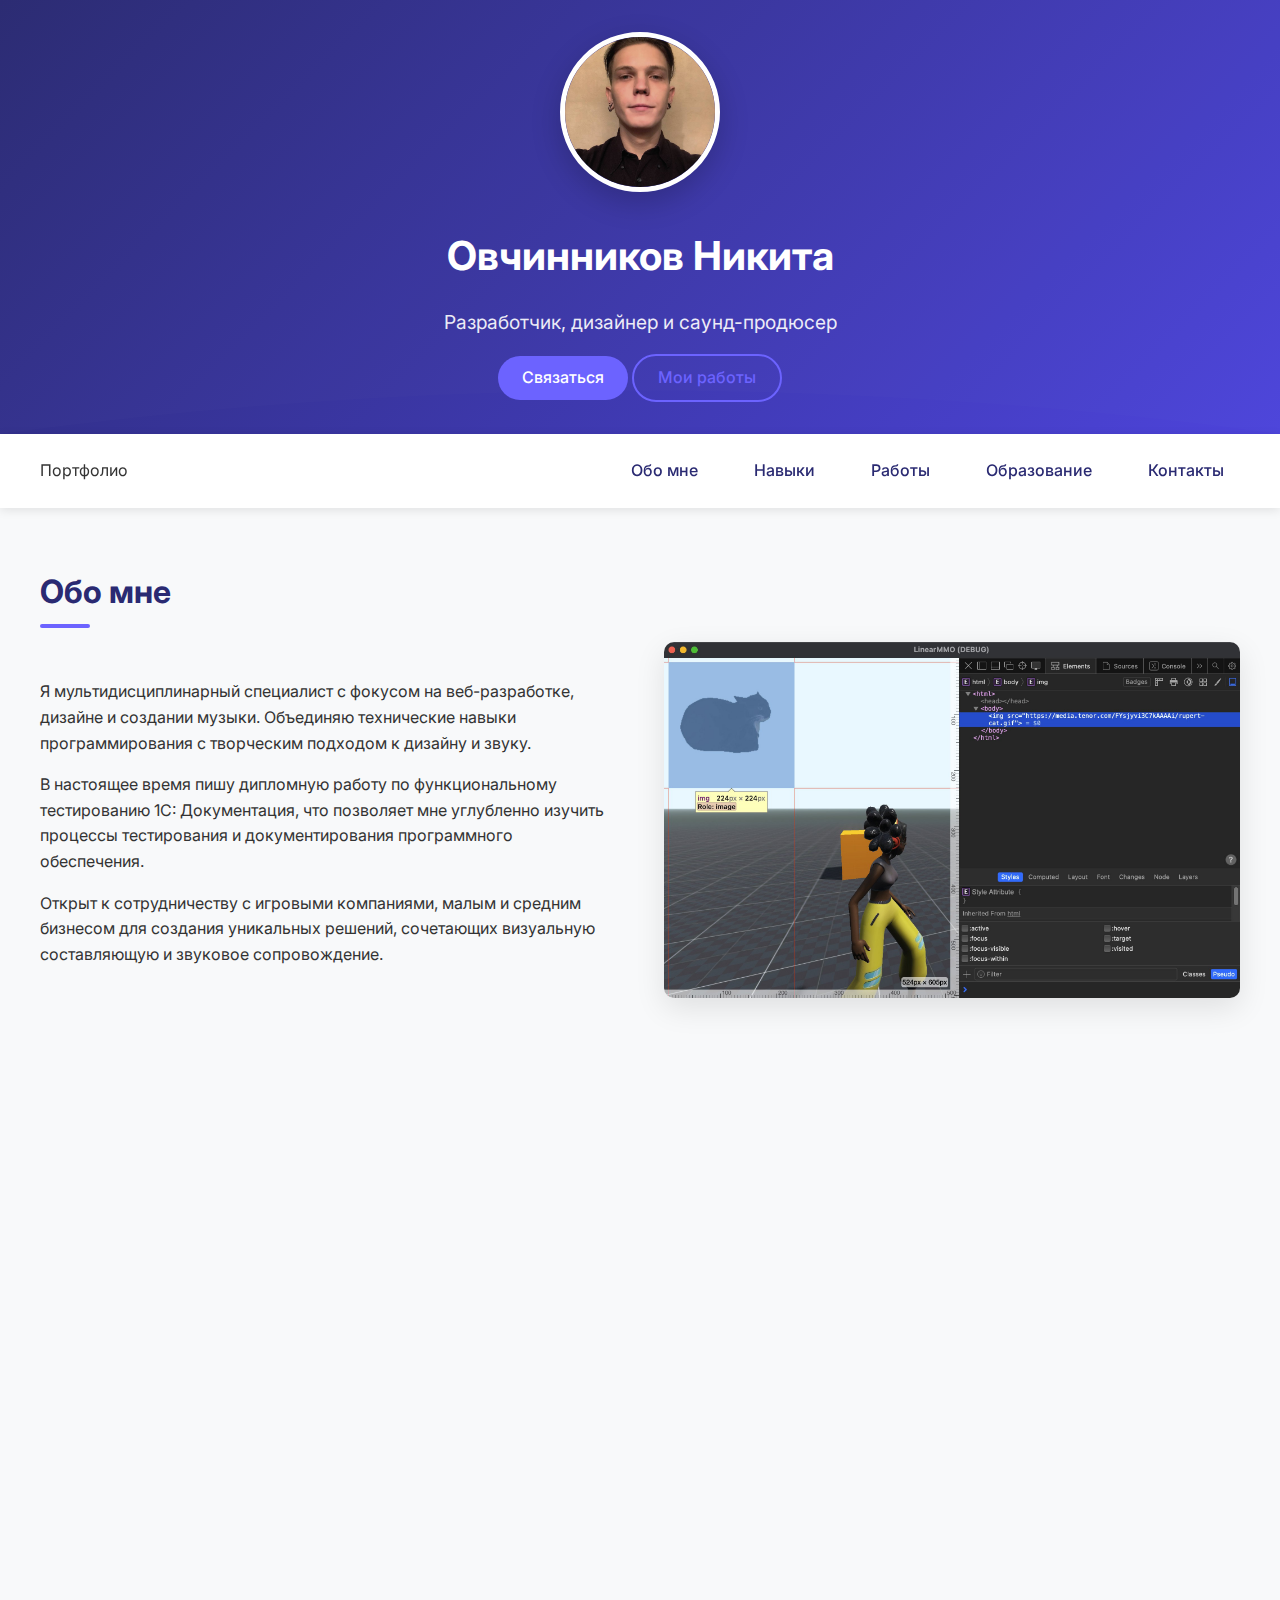
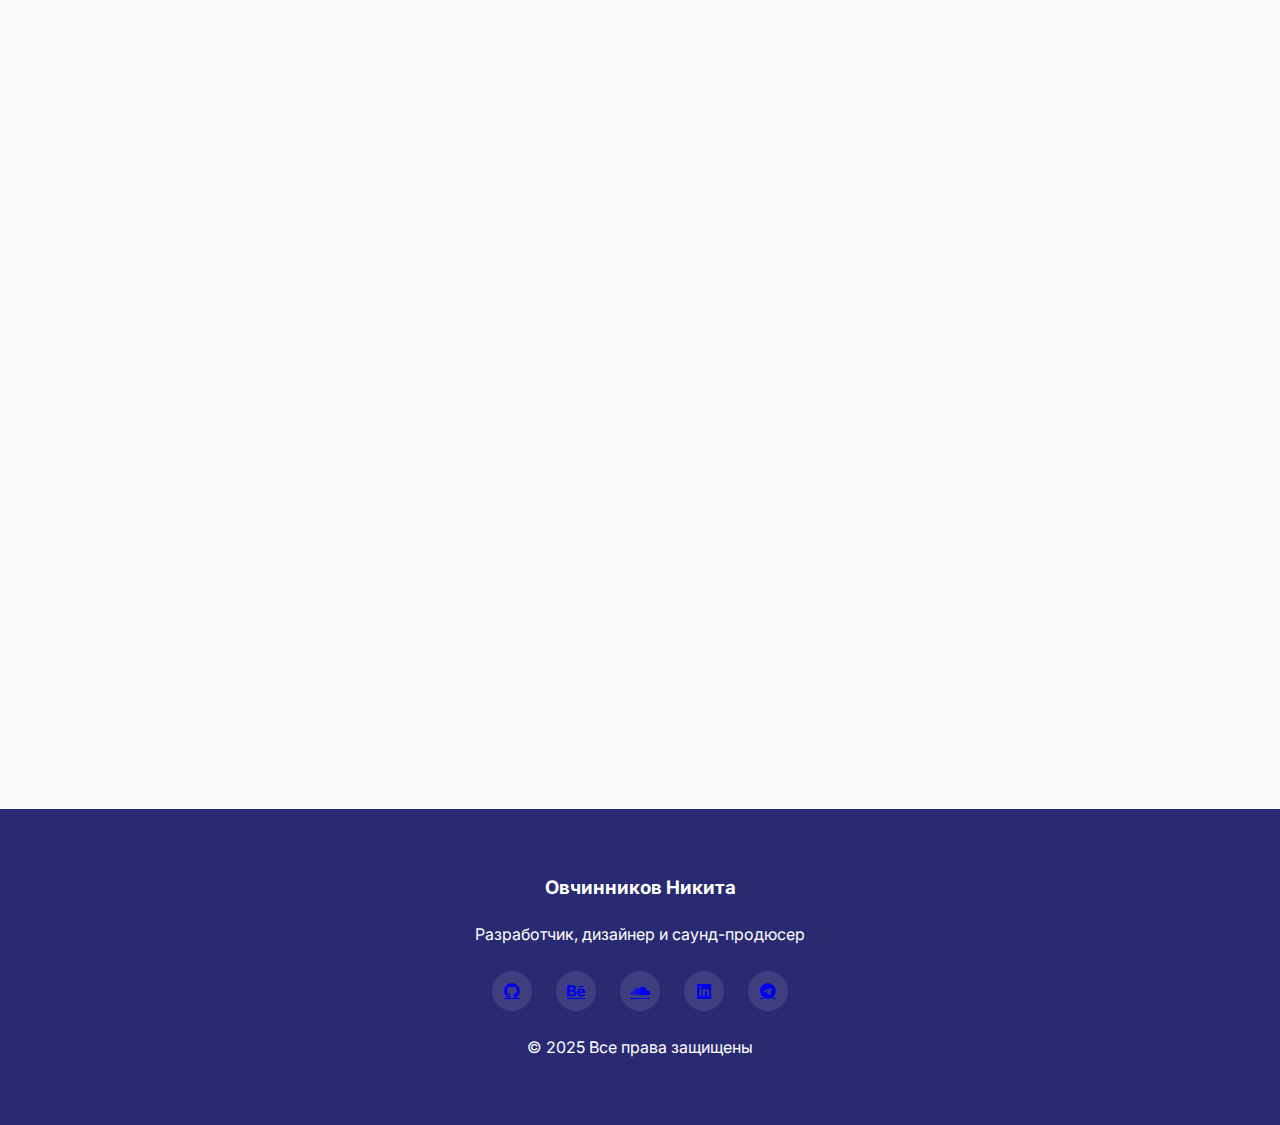
<file: index.html>
<!DOCTYPE html>
<html lang="ru">
<head>
    <meta charset="UTF-8">
    <meta name="viewport" content="width=device-width, initial-scale=1.0">
    <title>Портфолио | Разработчик и мультидисциплинарный специалист</title>
    <style>
        /* Основные стили */
        :root {
            --primary: #6C63FF;
            --secondary: #4D44DB;
            --dark: #2A2A72;
            --light: #F8F9FA;
            --accent: #FF6584;
        }
        
        body {
            font-family: 'Inter', sans-serif;
            line-height: 1.6;
            margin: 0;
            padding: 0;
            background-color: var(--light);
            color: #333;
            perspective: 1000px;
        }
        
        /* Шапка */
        header {
            background: linear-gradient(135deg, var(--dark) 0%, var(--secondary) 100%);
            color: white;
            padding: 2rem 0;
            text-align: center;
            position: relative;
            overflow: hidden;
        }
        
        .header-content {
            position: relative;
            z-index: 2;
        }
        
        .header-bg {
            position: absolute;
            top: 0;
            left: 0;
            width: 100%;
            height: 100%;
            background: url('data:image/svg+xml;utf8,<svg xmlns="http://www.w3.org/2000/svg" viewBox="0 0 100 100" preserveAspectRatio="none"><path d="M0,0 L100,0 L100,100 Q50,80 0,100 Z" fill="rgba(255,255,255,0.1)"/></svg>') bottom center no-repeat;
            background-size: cover;
            opacity: 0.1;
        }
        
        .avatar {
            width: 150px;
            height: 150px;
            border-radius: 50%;
            border: 5px solid white;
            object-fit: cover;
            margin-bottom: 1rem;
            box-shadow: 0 10px 30px rgba(0, 0, 0, 0.2);
            transition: all 0.5s ease;
        }
        
        .avatar:hover {
            transform: rotateY(20deg) scale(1.05);
            box-shadow: 0 15px 40px rgba(0, 0, 0, 0.3);
        }
        
        h1 {
            margin: 0.5rem 0;
            font-size: 2.5rem;
            font-weight: 700;
        }
        
        .tagline {
            font-size: 1.2rem;
            opacity: 0.9;
            margin-bottom: 1rem;
        }
        
        /* Навигация */
        nav {
            background: white;
            box-shadow: 0 2px 10px rgba(0, 0, 0, 0.1);
            position: sticky;
            top: 0;
            z-index: 100;
        }
        
        .nav-container {
            display: flex;
            justify-content: space-between;
            align-items: center;
            padding: 1rem 2rem;
            max-width: 1200px;
            margin: 0 auto;
        }
        
        .nav-links {
            display: flex;
            gap: 1.5rem;
        }
        
        .nav-links a {
            color: var(--dark);
            text-decoration: none;
            font-weight: 500;
            padding: 0.5rem 1rem;
            border-radius: 50px;
            transition: all 0.3s ease;
            position: relative;
        }
        
        .nav-links a:hover {
            color: var(--primary);
        }
        
        .nav-links a::after {
            content: '';
            position: absolute;
            bottom: 0;
            left: 50%;
            width: 0;
            height: 2px;
            background: var(--primary);
            transition: all 0.3s ease;
            transform: translateX(-50%);
        }
        
        .nav-links a:hover::after {
            width: 70%;
        }
        
        /* Основной контент */
        .container {
            max-width: 1200px;
            margin: 2rem auto;
            padding: 0 2rem;
        }
        
        section {
            margin-bottom: 4rem;
            opacity: 0;
            transform: translateY(30px);
            transition: all 0.6s ease;
        }
        
        section.visible {
            opacity: 1;
            transform: translateY(0);
        }
        
        h2 {
            color: var(--dark);
            font-size: 2rem;
            margin-bottom: 1.5rem;
            position: relative;
            display: inline-block;
        }
        
        h2::after {
            content: '';
            position: absolute;
            bottom: -10px;
            left: 0;
            width: 50px;
            height: 4px;
            background: var(--primary);
            border-radius: 2px;
        }
        
        /* Карточки */
        .card-grid {
            display: grid;
            grid-template-columns: repeat(auto-fill, minmax(300px, 1fr));
            gap: 2rem;
            margin-top: 2rem;
        }
        
        .card {
            background: white;
            border-radius: 15px;
            overflow: hidden;
            box-shadow: 0 5px 15px rgba(0, 0, 0, 0.1);
            transition: all 0.5s cubic-bezier(0.25, 0.8, 0.25, 1);
            transform-style: preserve-3d;
            position: relative;
        }
        
        .card:hover {
            transform: translateY(-10px) rotateY(5deg) rotateX(5deg);
            box-shadow: 0 15px 30px rgba(0, 0, 0, 0.2);
        }
        
        .card-img {
            height: 200px;
            width: 100%;
            object-fit: cover;
        }
        
        .card-content {
            padding: 1.5rem;
        }
        
        .card h3 {
            margin-top: 0;
            color: var(--dark);
        }
        
        .card p {
            color: #666;
            margin-bottom: 1.5rem;
        }
        
        .card-tags {
            display: flex;
            flex-wrap: wrap;
            gap: 0.5rem;
            margin-bottom: 1rem;
        }
        
        .tag {
            background: #f0f0f0;
            color: #555;
            padding: 0.3rem 0.8rem;
            border-radius: 50px;
            font-size: 0.8rem;
        }
        
        .btn {
            display: inline-block;
            background: var(--primary);
            color: white;
            padding: 0.6rem 1.5rem;
            border-radius: 50px;
            text-decoration: none;
            font-weight: 500;
            transition: all 0.3s ease;
            border: none;
            cursor: pointer;
        }
        
        .btn:hover {
            background: var(--secondary);
            transform: translateY(-3px);
            box-shadow: 0 5px 15px rgba(108, 99, 255, 0.3);
        }
        
        .btn-outline {
            background: transparent;
            border: 2px solid var(--primary);
            color: var(--primary);
        }
        
        .btn-outline:hover {
            background: var(--primary);
            color: white;
        }
        
        /* О себе */
        .about-content {
            display: grid;
            grid-template-columns: 1fr 1fr;
            gap: 3rem;
            align-items: center;
        }
        
        .skills {
            display: grid;
            grid-template-columns: 1fr 1fr;
            gap: 1rem;
        }
        
        .skill-category {
            margin-bottom: 1.5rem;
        }
        
        .skill-category h4 {
            margin-bottom: 0.5rem;
            color: var(--dark);
        }
        
        .skill-item {
            margin-bottom: 0.5rem;
            display: flex;
            align-items: center;
        }
        
        .skill-bar {
            height: 8px;
            background: #eee;
            border-radius: 4px;
            margin-left: 1rem;
            flex-grow: 1;
            overflow: hidden;
        }
        
        .skill-progress {
            height: 100%;
            background: var(--primary);
            border-radius: 4px;
            transition: width 1s ease;
        }
        
        /* Контакты */
        .contact-grid {
            display: grid;
            grid-template-columns: 1fr 1fr;
            gap: 2rem;
        }
        
        .contact-info {
            display: flex;
            flex-direction: column;
            gap: 1rem;
        }
        
        .contact-item {
            display: flex;
            align-items: center;
            gap: 1rem;
        }
        
        .contact-icon {
            width: 40px;
            height: 40px;
            background: var(--primary);
            color: white;
            border-radius: 50%;
            display: flex;
            align-items: center;
            justify-content: center;
            font-size: 1.2rem;
        }
        
        /* Подвал */
        footer {
            background: var(--dark);
            color: white;
            text-align: center;
            padding: 2rem 0;
            margin-top: 4rem;
        }
        
        .social-links {
            display: flex;
            justify-content: center;
            gap: 1.5rem;
            margin: 1.5rem 0;
        }
        
        .social-link {
            width: 40px;
            height: 40px;
            background: rgba(255, 255, 255, 0.1);
            border-radius: 50%;
            display: flex;
            align-items: center;
            justify-content: center;
            transition: all 0.3s ease;
        }
        
        .social-link:hover {
            background: var(--primary);
            transform: translateY(-3px);
        }
        
        /* Анимации */
        @keyframes float {
            0%, 100% {
                transform: translateY(0);
            }
            50% {
                transform: translateY(-10px);
            }
        }
        
        .floating {
            animation: float 4s ease-in-out infinite;
        }
        
        /* Адаптивность */
        @media (max-width: 768px) {
            .about-content, .contact-grid {
                grid-template-columns: 1fr;
            }
            
            .skills {
                grid-template-columns: 1fr;
            }
            
            .nav-container {
                flex-direction: column;
                padding: 1rem;
            }
            
            .nav-links {
                margin-top: 1rem;
                flex-wrap: wrap;
                justify-content: center;
            }
        }
    </style>
    <link href="https://fonts.googleapis.com/css2?family=Inter:wght@400;500;600;700&display=swap" rel="stylesheet">
    <link rel="stylesheet" href="https://cdnjs.cloudflare.com/ajax/libs/font-awesome/6.0.0-beta3/css/all.min.css">
</head>
<body>
    <!-- Шапка -->
    <header>
        <div class="header-bg"></div>
        <div class="header-content">
            <img src="img\Ya.jpg" alt="Фото студента" class="avatar floating">
            <h1>Овчинников Никита</h1>
            <p class="tagline">Разработчик, дизайнер и саунд-продюсер</p>
            <div>
                <a href="#contact" class="btn">Связаться</a>
                <a href="#works" class="btn btn-outline">Мои работы</a>
            </div>
        </div>
    </header>
    
    <!-- Навигация -->
    <nav>
        <div class="nav-container">
            <div class="logo">Портфолио</div>
            <div class="nav-links">
                <a href="#about">Обо мне</a>
                <a href="#skills">Навыки</a>
                <a href="#works">Работы</a>
                <a href="#education">Образование</a>
                <a href="#contact">Контакты</a>
            </div>
        </div>
    </nav>
    
    <!-- Основной контент -->
    <div class="container">
        <!-- Обо мне -->
        <section id="about">
            <h2>Обо мне</h2>
            <div class="about-content">
                <div>
                    <p>Я мультидисциплинарный специалист с фокусом на веб-разработке, дизайне и создании музыки. Объединяю технические навыки программирования с творческим подходом к дизайну и звуку.</p>
                    <p>В настоящее время пишу дипломную работу по функциональному тестированию 1С: Документация, что позволяет мне углубленно изучить процессы тестирования и документирования программного обеспечения.</p>
                    <p>Открыт к сотрудничеству с игровыми компаниями, малым и средним бизнесом для создания уникальных решений, сочетающих визуальную составляющую и звуковое сопровождение.</p>
                </div>
                <div>
                    <img src="img\Work.jpg" alt="Рабочий процесс" style="width: 100%; border-radius: 10px; box-shadow: 0 10px 30px rgba(0, 0, 0, 0.1);">
                </div>
            </div>
        </section>
        
        <!-- Навыки -->
        <section id="skills">
            <h2>Навыки</h2>
            <div class="skills">
                <div class="skill-category">
                    <h4>Программирование</h4>
                    <div class="skill-item">
                        <span>C#</span>
                        <div class="skill-bar"><div class="skill-progress" style="width: 85%"></div></div>
                    </div>
                    <div class="skill-item">
                        <span>PHP</span>
                        <div class="skill-bar"><div class="skill-progress" style="width: 75%"></div></div>
                    </div>
                    <div class="skill-item">
                        <span>HTML/CSS/JS</span>
                        <div class="skill-bar"><div class="skill-progress" style="width: 90%"></div></div>
                    </div>
                    <div class="skill-item">
                        <span>SQL</span>
                        <div class="skill-bar"><div class="skill-progress" style="width: 80%"></div></div>
                    </div>
                </div>
                
                <div class="skill-category">
                    <h4>Дизайн</h4>
                    <div class="skill-item">
                        <span>UX/UI Design</span>
                        <div class="skill-bar"><div class="skill-progress" style="width: 75%"></div></div>
                    </div>
                    <div class="skill-item">
                        <span>Adobe After Effects</span>
                        <div class="skill-bar"><div class="skill-progress" style="width: 70%"></div></div>
                    </div>
                    <div class="skill-item">
                        <span>Логотипы</span>
                        <div class="skill-bar"><div class="skill-progress" style="width: 80%"></div></div>
                    </div>
                </div>
                
                <div class="skill-category">
                    <h4>Игровая разработка</h4>
                    <div class="skill-item">
                        <span>Godot Engine</span>
                        <div class="skill-bar"><div class="skill-progress" style="width: 65%"></div></div>
                    </div>
                    <div class="skill-item">
                        <span>GDScript</span>
                        <div class="skill-bar"><div class="skill-progress" style="width: 60%"></div></div>
                    </div>
                </div>
                
                <div class="skill-category">
                    <h4>Звук и музыка</h4>
                    <div class="skill-item">
                        <span>Саунд-дизайн</span>
                        <div class="skill-bar"><div class="skill-progress" style="width: 85%"></div></div>
                    </div>
                    <div class="skill-item">
                        <span>Композиция</span>
                        <div class="skill-bar"><div class="skill-progress" style="width: 75%"></div></div>
                    </div>
                    <div class="skill-item">
                        <span>DAW (FL Studio)</span>
                        <div class="skill-bar"><div class="skill-progress" style="width: 80%"></div></div>
                    </div>
                </div>
            </div>
        </section>
        
        <!-- Работы -->
        <section id="works">
            <h2>Мои работы</h2>
            <div class="card-grid">
                <div class="card">
                    <img src="img\photo.svg" alt="Веб-проект" class="card-img">
                    <div class="card-content">
                        <h3>Корпоративный сайт</h3>
                        <div class="card-tags">
                            <span class="tag">HTML/CSS</span>
                            <span class="tag">PHP</span>
                            <span class="tag">MySQL</span>
                        </div>
                        <p>Полнофункциональный корпоративный сайт с системой управления контентом, разработанный для малого бизнеса.</p>
                        <a href="https://career.programstore.ru/" class="btn">Подробнее</a>
                    </div>
                </div>
                
                <div class="card">
                    <img src="img\box.jpg" alt="Игровой проект" class="card-img">
                    <div class="card-content">
                        <h3>3D Платформер в Godot</h3>
                        <div class="card-tags">
                            <span class="tag">Godot</span>
                            <span class="tag">GDScript</span>
                            <span class="tag">Саунд-дизайн</span>
                        </div>
                        <p>Участие в разработке 3D платформера с созданием игровой механики и оригинального звукового сопровождения.</p>
                        <a href="https://www.google.com/url?sa=t&rct=j&q=&esrc=s&source=web&cd=&ved=2ahUKEwi74tmEjNqMAxVMFBAIHe8rGj8QFnoECBkQAQ&url=https%3A%2F%2Fitch.io%2Fjam%2Fgmtk-2024%2Frate%2F2915553&usg=AOvVaw3ClWwtyBGKbyuOB-3XeZY-&opi=89978449" class="btn">Подробнее</a>
                    </div>
                </div>
                                
                <div class="card">
                    <img src="img\Glas.png" alt="Музыкальный проект" class="card-img">
                    <div class="card-content">
                        <h3>Саундтрек для игры</h3>
                        <div class="card-tags">
                            <span class="tag">FL Studio</span>
                            <span class="tag">Композиция</span>
                            <span class="tag">Саунд-дизайн</span>
                        </div>
                        <p>Создание оригинального саундтрека и звуковых эффектов для инди-игры в жанре хоррор.</p>
                        <a href="https://www.google.com/url?sa=t&rct=j&q=&esrc=s&source=web&cd=&cad=rja&uact=8&ved=2ahUKEwjunvn5jNqMAxX0GxAIHZTzMf4QFnoECBgQAQ&url=https%3A%2F%2Fitch.io%2Fjam%2Fsummer-horror-jam-2025&usg=AOvVaw04xn1iuhxjsud2tA_PHhmh&opi=89978449" class="btn">Подробнее</a>
                    </div>
                </div>
                
                <div class="card">
                    <img src="img\Registration.jpg" alt="Регистрация" class="card-img">
                    <div class="card-content">
                        <h3>Регистрация на сайте</h3>
                        <div class="card-tags">
                            <span class="tag">CSS</span>
                            <span class="tag">HTML</span>
                            <span class="tag">PHP</span>
                        </div>
                        <p>Проект с разработкой кода регистрации для сайта</p>
                        <a href="https://dikoshi.github.io/Registration/" class="btn">Подробнее</a>
                    </div>
                  </div>
                
                <div class="card">
                    <img src="img\rrr1.jpg" alt="Тестирование" class="card-img">
                    <div class="card-content">
                        <h3>Тестирование 1С:Документация</h3>
                        <div class="card-tags">
                            <span class="tag">1С</span>
                            <span class="tag">Тестирование</span>
                            <span class="tag">Документирование</span>
                        </div>
                        <p>Дипломный проект по функциональному тестированию модуля документации в 1С.</p>
                        <a href="https://view.officeapps.live.com/op/view.aspx?src=https%3A%2F%2Fraw.githubusercontent.com%2FDikoshi%2FPortfolio%2Frefs%2Fheads%2Fmain%2FDiplom-%25D0%25A0%25D0%25B0%25D0%25B7%25D1%2580%25D0%25B0%25D0%25B1%25D0%25BE%25D1%2582%25D0%25BA%25D0%25B0%2520%25D1%2582%25D0%25B5%25D1%2581%25D1%2582%25D0%25BE%25D0%25B2%25D1%258B%25D1%2585%2520%25D0%25BD%25D0%25B0%25D0%25B1%25D0%25BE%25D1%2580%25D0%25BE%25D0%25B2%2520%25D0%25B8%2520%25D1%2582%25D0%25B5%25D1%2581%25D1%2582%25D0%25BE%25D0%25B2%25D1%258B%25D1%2585%2520%25D1%2581%25D1%2586%25D0%25B5%25D0%25BD%25D0%25B0%25D1%2580%25D0%25B8%25D0%25B5%25D0%25B2.%2520%25D0%259E%25D0%25B2%25D1%2587%25D0%25B8%25D0%25BD%25D0%25BD%25D0%25B8%25D0%25BA%25D0%25BE%25D0%25B2%2520%25D0%259D%25D0%25B8%25D0%25BA%25D0%25B8%25D1%2582%25D0%25B0%2520%25D0%25A1%25D0%25B5%25D1%2580%25D0%25B3%25D0%25B5%25D0%25B5%25D0%25B2%25D0%25B8%25D1%2587%2520%25D0%2598%25D0%25A1%25D0%259F%252043-9.docx&wdOrigin=BROWSELINK" class="btn">Подробнее</a>
                    </div>
                    
                </div>
            </div>
        </section>
        
        <!-- Образование -->
        <section id="education">
            <h2>Образование</h2>
            <div class="card">
                <div class="card-content">
                    <h3>Среднее профессиональное образование</h3>
                    <p><strong>Колледж информационных технологий</strong></p>
                    <p>Специальность: Информационные системы и программирование</p>
                    <p>2021 - настоящее время</p>
                    
                    <h3 style="margin-top: 2rem;">Дополнительное образование</h3>
                    <p><strong>Курсы по веб-разработке</strong> - HTML, CSS, JavaScript, PHP</p>
                    <p><strong>Курсы по UX/UI дизайну</strong> - Figma, Adobe XD</p>
                    <p><strong>Самообразование</strong> - Godot Engine, звуковой дизайн, композиция</p>
                </div>
            </div>
        </section>
        
        <!-- Контакты -->
        <section id="contact">
            <h2>Контакты</h2>
            <div class="contact-grid">
                <div class="contact-info">
                    <div class="contact-item">
                        <div class="contact-icon">
                            <i class="fas fa-envelope"></i>
                        </div>
                        <div>
                            <h4>Email</h4>
                            <p>student@example.com</p>
                        </div>
                    </div>
                    
                    <div class="contact-item">
                        <div class="contact-icon">
                            <i class="fas fa-phone"></i>
                        </div>
                        <div>
                            <h4>Телефон</h4>
                            <p>+7 (123) 456-78-90</p>
                        </div>
                    </div>
                    
                    <div class="contact-item">
                        <div class="contact-icon">
                            <i class="fas fa-map-marker-alt"></i>
                        </div>
                        <div>
                            <h4>Локация</h4>
                            <p>Ижевск, Россия</p>
                        </div>
                    </div>
                </div>
                
                <div>
                    <h3>Сотрудничество</h3>
                    <p>Открыт к предложениям по:</p>
                    <ul>
                        <li>Разработке веб-сайтов и приложений</li>
                        <li>Созданию UX/UI дизайна</li>
                        <li>Разработке игр в Godot Engine</li>
                        <li>Созданию логотипов и анимации в After Effects</li>
                        <li>Написанию музыки и саунд-дизайну</li>
                    </ul>
                    <a href="mailto:student@example.com" class="btn" style="margin-top: 1rem;">Предложить проект</a>
                </div>
            </div>
        </section>
    </div>
    
    <!-- Подвал -->
    <footer>
        <div class="container">
            <h3>Овчинников Никита</h3>
            <p>Разработчик, дизайнер и саунд-продюсер</p>
            
            <div class="social-links">
                <a href="#" class="social-link"><i class="fab fa-github"></i></a>
                <a href="#" class="social-link"><i class="fab fa-behance"></i></a>
                <a href="#" class="social-link"><i class="fab fa-soundcloud"></i></a>
                <a href="#" class="social-link"><i class="fab fa-linkedin"></i></a>
                <a href="#" class="social-link"><i class="fab fa-telegram"></i></a>
            </div>
            
            <p>&copy; 2025 Все права защищены</p>
        </div>
    </footer>
    
    <script>
        // Анимация появления секций при скролле
        document.addEventListener('DOMContentLoaded', function() {
            const sections = document.querySelectorAll('section');
            
            const observer = new IntersectionObserver((entries) => {
                entries.forEach(entry => {
                    if (entry.isIntersecting) {
                        entry.target.classList.add('visible');
                    }
                });
            }, {
                threshold: 0.1
            });
            
            sections.forEach(section => {
                observer.observe(section);
            });
            
            // Плавная прокрутка для навигации
            document.querySelectorAll('a[href^="#"]').forEach(anchor => {
                anchor.addEventListener('click', function(e) {
                    e.preventDefault();
                    
                    const targetId = this.getAttribute('href');
                    const targetElement = document.querySelector(targetId);
                    
                    if (targetElement) {
                        window.scrollTo({
                            top: targetElement.offsetTop - 80,
                            behavior: 'smooth'
                        });
                    }
                });
            });
            
            // Анимация прогресса навыков
            const skillBars = document.querySelectorAll('.skill-progress');
            
            function animateSkills() {
                skillBars.forEach(bar => {
                    const width = bar.style.width;
                    bar.style.width = '0';
                    setTimeout(() => {
                        bar.style.width = width;
                    }, 100);
                });
            }
            
            // Запускаем анимацию после загрузки
            setTimeout(animateSkills, 500);
        });
    </script>
</body>
</html>
</file>
